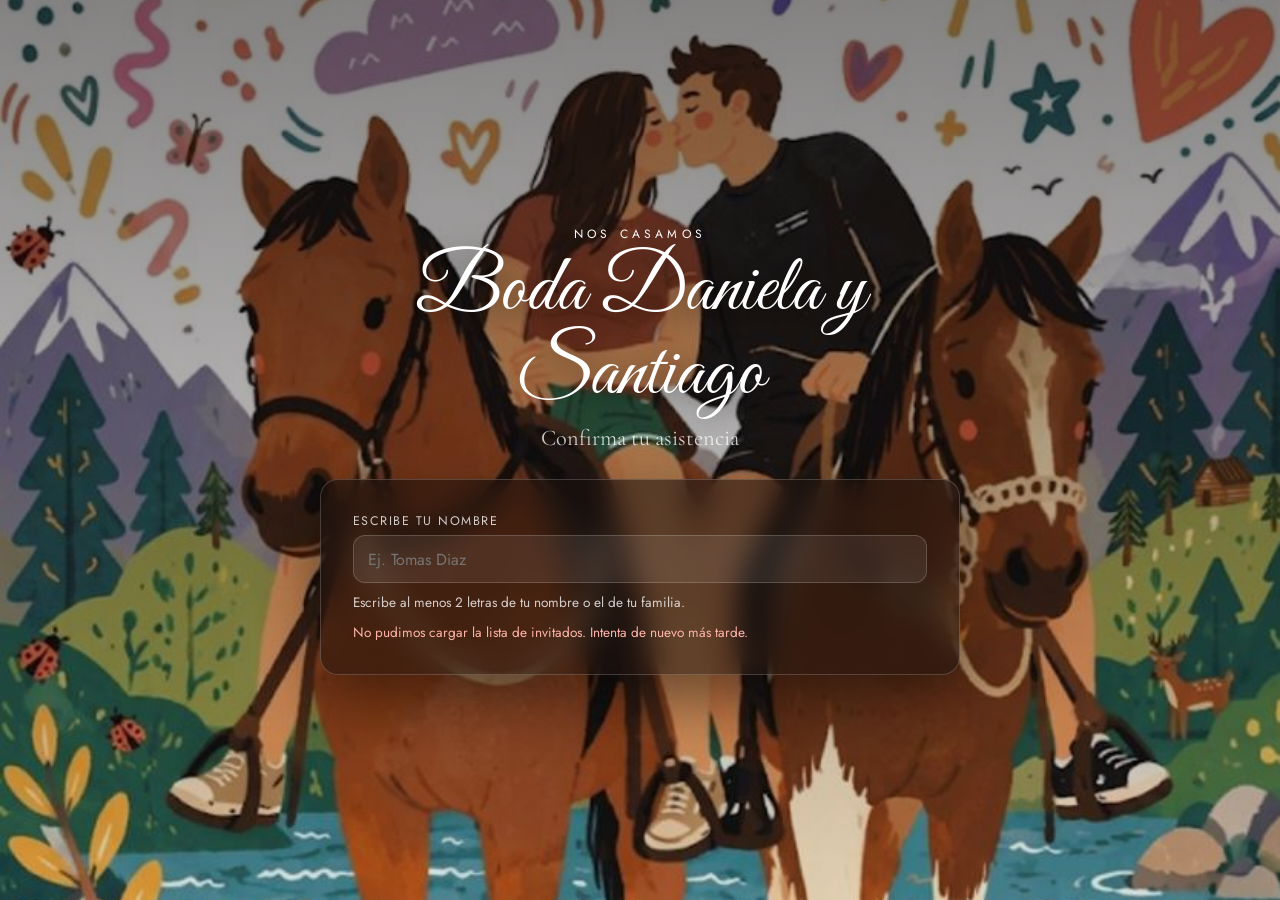
<file: index.html>
<!DOCTYPE html>
<html lang="es">
<head>
  <meta charset="UTF-8" />
  <meta name="viewport" content="width=device-width, initial-scale=1.0" />
  <title>Boda Daniela y Santiago · Confirma tu asistencia</title>
  <meta name="description" content="Confirma tu asistencia a la boda de Daniela y Santiago." />
  <link rel="preconnect" href="https://fonts.googleapis.com" />
  <link rel="preconnect" href="https://fonts.gstatic.com" crossorigin />
  <link href="https://fonts.googleapis.com/css2?family=Great+Vibes&family=Cormorant+Garamond:ital,wght@0,400;0,600;1,500&family=Jost:wght@300;400;500;600&display=swap" rel="stylesheet" />
  <link rel="stylesheet" href="css/style.css" />
</head>
<body>

  <div class="boda">
    <div class="boda-fondo">
      <img class="boda-foto" src="assets/pareja.jpeg" alt="Daniela y Santiago caminando de la mano" />
      <div class="boda-overlay"></div>
    </div>

    <div class="boda-contenido">
      <header class="boda-encabezado">
        <p class="boda-fecha">Nos casamos</p>
        <h1 class="boda-titulo">Boda Daniela y Santiago</h1>
        <p class="boda-subtitulo">Confirma tu asistencia</p>
      </header>

      <!-- Tarjeta 1: buscador -->
      <section class="boda-tarjeta" id="tarjetaBuscador">
        <label class="rsvp-label" for="buscarNombre">Escribe tu nombre</label>
        <div class="rsvp-buscador">
          <input type="text" id="buscarNombre" class="rsvp-input" placeholder="Ej. Tomas Diaz" autocomplete="off" />
          <ul id="listaSugerencias" class="rsvp-sugerencias" hidden></ul>
        </div>
        <p id="ayudaBusqueda" class="rsvp-ayuda">Escribe al menos 2 letras de tu nombre o el de tu familia.</p>
        <p id="errorBusqueda" class="rsvp-error" hidden>No encontramos ese nombre. Verifica cómo lo escribiste.</p>
      </section>

      <!-- Tarjeta 2: grupo familiar -->
      <section class="boda-tarjeta" id="tarjetaFormulario" hidden>
        <div class="rsvp-invitado">
          <p class="rsvp-invitado-nombre" id="nombreGrupo"></p>
          <button type="button" class="rsvp-enlace" id="btnCambiarBusqueda">Cambiar</button>
        </div>
        <p class="rsvp-contador" id="contadorPersonas"></p>

        <ul class="rsvp-personas" id="listaPersonas"></ul>

        <div class="rsvp-acciones">
          <button type="button" class="rsvp-btn rsvp-btn-fantasma" data-decision="no">No podremos asistir</button>
          <button type="button" class="rsvp-btn rsvp-btn-primario" data-decision="si">Sí asistiremos</button>
        </div>
      </section>

      <!-- Tarjeta 3: mensaje final -->
      <section class="boda-tarjeta boda-mensaje" id="tarjetaMensaje" hidden>
        <h2 id="tituloMensaje"></h2>
        <p id="textoMensaje"></p>
      </section>
    </div>
  </div>

  <!-- Modal de confirmación -->
  <div class="modal" id="modalConfirmar" hidden>
    <div class="modal-caja">
      <p class="modal-titulo" id="modalTitulo"></p>
      <p class="rsvp-error" id="modalError" hidden></p>
      <div class="modal-acciones">
        <button type="button" class="rsvp-btn rsvp-btn-fantasma" id="btnCancelarModal">Cancelar</button>
        <button type="button" class="rsvp-btn rsvp-btn-primario" id="btnConfirmarModal">Sí, confirmar</button>
      </div>
    </div>
  </div>

  <script src="js/config.js"></script>
  <script src="js/main.js"></script>
</body>
</html>
</file>
<file: css/style.css>
/* =====================================================================
   style.css — Boda Daniela y Santiago
   Organización:
   1. Variables      2. Reset      3. Fondo responsive
   4. Encabezado     5. Tarjeta    6. Formulario
   7. Modal          8. Media queries
   ===================================================================== */

/* 1. VARIABLES ------------------------------------------------------ */
:root {
  --crema: #f6efe7;
  --dorado: #d8b688;
  --vino: #7c4a4a;
  --texto: #ffffff;
  --texto-suave: rgba(255, 255, 255, 0.78);
  --vidrio: rgba(20, 14, 12, 0.55);
  --borde: rgba(255, 255, 255, 0.18);
  --radio: 18px;
  --transicion: 0.3s cubic-bezier(0.4, 0, 0.2, 1);
}

/* 2. RESET ---------------------------------------------------------- */
*, *::before, *::after { box-sizing: border-box; }
html, body { margin: 0; padding: 0; }
body {
  font-family: "Jost", system-ui, sans-serif;
  color: var(--texto);
  background: #120d0c;
  min-height: 100svh;
}
img { display: block; max-width: 100%; }

/* 3. FONDO RESPONSIVE ------------------------------------------------
   La foto se recorta SIEMPRE centrada en la pareja gracias a
   object-fit: cover + object-position ajustado por media queries.  */
.boda { position: relative; min-height: 100svh; display: flex; }
.boda-fondo { position: fixed; inset: 0; z-index: 0; }
.boda-foto {
  width: 100%;
  height: 100%;
  object-fit: cover;          /* nunca se estira */
  object-position: 50% 35%;   /* centrado en los rostros */
}
.boda-overlay {
  position: absolute;
  inset: 0;
  /* Reducimos la opacidad a valores sutiles (0.15 y 0.35) */
  background: linear-gradient(180deg, rgba(10, 6, 5, 0.5), rgba(10, 6, 5, 0.10));
}

/* 4. ENCABEZADO ----------------------------------------------------- */
.boda-contenido {
  position: relative;
  z-index: 1;
  margin: auto;
  width: min(680px, 100%);
  padding: clamp(1.5rem, 5vw, 3.5rem) 1.25rem;
}
.boda-encabezado { text-align: center; margin-bottom: 1.75rem; }
.boda-fecha {
  margin: 0;
  letter-spacing: 0.35em;
  text-transform: uppercase;
  font-size: 0.75rem;
}
.boda-titulo {
  font-family: "Great Vibes", cursive;
  font-weight: 400;
  font-size: clamp(2.75rem, 11vw, 5rem);
  line-height: 1.05;
  margin: 0.4rem 0;
  text-shadow: 0 6px 30px rgba(0, 0, 0, 0.55);
}
.boda-subtitulo {
  font-family: "Cormorant Garamond", serif;
  font-size: clamp(1.05rem, 3.5vw, 1.4rem);
  color: var(--texto-suave);
  margin: 0;
}

/* 5. TARJETA -------------------------------------------------------- */
.boda-tarjeta {
  background: var(--vidrio);
  backdrop-filter: blur(14px);
  border: 1px solid var(--borde);
  border-radius: var(--radio);
  padding: clamp(1.1rem, 4vw, 2rem);
  box-shadow: 0 24px 60px rgba(0, 0, 0, 0.45);
  animation: aparecer 0.6s var(--transicion) both;
}
@keyframes aparecer { from { opacity: 0; transform: translateY(18px); } }

/* 6. FORMULARIO ----------------------------------------------------- */
.rsvp-label {
  display: block;
  font-size: 0.78rem;
  letter-spacing: 0.12em;
  text-transform: uppercase;
  color: var(--texto-suave);
  margin-bottom: 0.35rem;
}
.rsvp-input {
  width: 100%;
  padding: 0.7rem 0.85rem;
  font: inherit;
  color: var(--texto);
  background: rgba(255, 255, 255, 0.08);
  border: 1px solid var(--borde);
  border-radius: 12px;
  transition: border-color var(--transicion), background var(--transicion);
}
.rsvp-input:focus {
  outline: none;
  border-color: var(--dorado);
  background: rgba(255, 255, 255, 0.14);
}
.rsvp-input option { color: #1c1412; }

.rsvp-buscador { position: relative; }
.rsvp-sugerencias {
  list-style: none; margin: 0.4rem 0 0; padding: 0.3rem;
  position: absolute; left: 0; right: 0; z-index: 5;
  background: rgba(24, 16, 14, 0.96);
  border: 1px solid var(--borde); border-radius: 12px;
  max-height: 260px; overflow: auto;
}
.rsvp-sugerencias button {
  width: 100%; display: flex; flex-direction: column; gap: 2px;
  text-align: left; padding: 0.55rem 0.7rem; border: 0; border-radius: 9px;
  background: transparent; color: var(--texto); font: inherit; cursor: pointer;
}
.rsvp-sugerencias button:hover { background: rgba(255, 255, 255, 0.12); }
.rsvp-sugerencias small { color: var(--texto-suave); font-size: 0.75rem; }
.rsvp-ayuda, .rsvp-error { font-size: 0.85rem; margin: 0.6rem 0 0; }
.rsvp-ayuda { color: var(--texto-suave); }
.rsvp-error { color: #ffb4a8; }

.rsvp-invitado { display: flex; justify-content: space-between; align-items: baseline; gap: 1rem; }
.rsvp-invitado-nombre { font-family: "Cormorant Garamond", serif; font-size: 1.4rem; margin: 0; }
.rsvp-enlace { background: none; border: 0; color: var(--dorado); cursor: pointer; font: inherit; text-decoration: underline; }

.rsvp-contador { margin: 0.4rem 0 1.1rem; color: var(--texto-suave); font-size: 0.95rem; }
.rsvp-contador strong { color: var(--texto); font-size: 1.15rem; }

.rsvp-grid { display: grid; grid-template-columns: 1fr 1fr; gap: 0.85rem; }
.rsvp-campo-ancho { grid-column: 1 / -1; }

/* Lista de integrantes del grupo */
.rsvp-personas { list-style: none; margin: 1.2rem 0 0; padding: 0; display: grid; gap: 0.9rem; }
.rsvp-persona {
  padding: 0.9rem 1rem;
  border: 1px solid var(--borde);
  border-radius: 14px;
  background: rgba(255, 255, 255, 0.06);
  transition: transform var(--transicion), border-color var(--transicion);
}
.rsvp-persona:hover { transform: translateY(-2px); border-color: var(--dorado); }
.rsvp-persona-nombre { margin: 0 0 0.6rem; font-weight: 600; }
.rsvp-acompanante-inline {
  margin-top: 0.75rem; padding-top: 0.75rem;
  border-top: 1px dashed rgba(255, 255, 255, 0.25);
  display: grid; gap: 0.75rem;
}

.rsvp-acciones { display: flex; gap: 0.75rem; margin-top: 1.4rem; }
.rsvp-btn {
  flex: 1; padding: 0.8rem 1rem; border-radius: 999px; font: inherit;
  cursor: pointer; border: 1px solid transparent; transition: all var(--transicion);
}
.rsvp-btn-primario { background: var(--dorado); color: #2a1a12; font-weight: 600; }
.rsvp-btn-primario:hover { filter: brightness(1.08); transform: translateY(-2px); }
.rsvp-btn-fantasma { background: transparent; border-color: var(--borde); color: var(--texto); }
.rsvp-btn-fantasma:hover { background: rgba(255, 255, 255, 0.1); }
.rsvp-btn[disabled] { opacity: 0.6; cursor: progress; }

.boda-mensaje h2 { font-family: "Cormorant Garamond", serif; margin-top: 0; }
.boda-mensaje p { color: var(--texto-suave); }

/* 7. MODAL ---------------------------------------------------------- */
.modal {
  position: fixed; inset: 0; z-index: 20;
  display: grid; place-items: center; padding: 1.25rem;
  background: rgba(8, 5, 4, 0.65); backdrop-filter: blur(4px);
  animation: aparecer 0.25s ease both;
}
.modal[hidden] { display: none; }
.modal-caja {
  width: min(380px, 100%); text-align: center;
  background: rgba(28, 19, 16, 0.98);
  border: 1px solid var(--borde); border-radius: var(--radio);
  padding: 1.6rem 1.3rem;
}
.modal-titulo { font-family: "Cormorant Garamond", serif; font-size: 1.25rem; margin: 0 0 1.2rem; }
.modal-acciones { display: flex; gap: 0.75rem; }

/* 8. MEDIA QUERIES --------------------------------------------------
   Ajustamos el encuadre de la pareja según la forma de la pantalla. */
@media (max-width: 640px) {
  .rsvp-grid { grid-template-columns: 1fr; }
}
@media (orientation: portrait) {
  .boda-foto { object-position: 50% 30%; } /* celulares verticales */
}
@media (orientation: landscape) and (max-aspect-ratio: 16/9) {
  .boda-foto { object-position: 50% 38%; }
}
@media (min-aspect-ratio: 21/9) {
  .boda-foto { object-position: 50% 42%; } /* monitores ultrapanorámicos */
}
</file>
